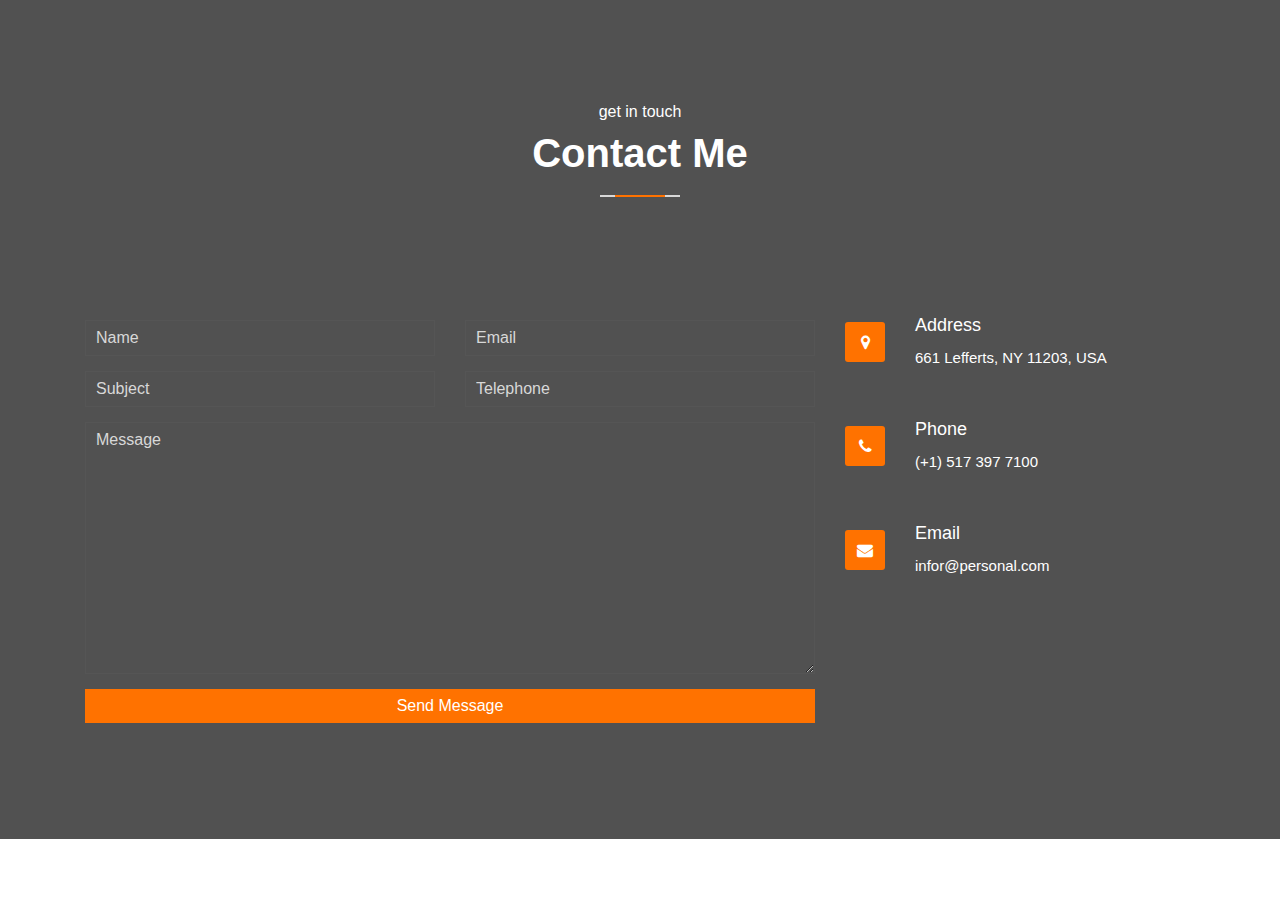
<file: eProject/contact.html>
<link href="//maxcdn.bootstrapcdn.com/bootstrap/4.1.1/css/bootstrap.min.css" rel="stylesheet" id="bootstrap-css">
<script src="//maxcdn.bootstrapcdn.com/bootstrap/4.1.1/js/bootstrap.min.js"></script>
<script src="//cdnjs.cloudflare.com/ajax/libs/jquery/3.2.1/jquery.min.js"></script>
<link rel="stylesheet" href="./content/contact.css">
<!------ Include the above in your HEAD tag ---------->

<link href="https://stackpath.bootstrapcdn.com/font-awesome/4.7.0/css/font-awesome.min.css" rel="stylesheet"
    integrity="sha384-wvfXpqpZZVQGK6TAh5PVlGOfQNHSoD2xbE+QkPxCAFlNEevoEH3Sl0sibVcOQVnN" crossorigin="anonymous">
<link href="https://fonts.googleapis.com/css?family=Poppins:400,500,600,800,900%7cRaleway:300,400,500,600,700"
    rel="stylesheet">

<body>
    <section class="contact pt-100 pb-100" id="contact">
        <div class="container">
            <div class="row">
                <div class="col-xl-6 mx-auto text-center">
                    <div class="section-title mb-100">
                        <p>get in touch</p>
                        <h4>contact me</h4>
                    </div>
                </div>
            </div>
            <div class="row text-center">
                <div class="col-md-8">
                    <form action="#" class="contact-form">
                        <div class="row">
                            <div class="col-xl-6">
                                <input type="text" placeholder="name">
                            </div>
                            <div class="col-xl-6">
                                <input type="email" required  placeholder="email">
                            </div>
                            <div class="col-xl-6">
                                <input type="text" placeholder="subject">
                            </div>
                            <div class="col-xl-6">
                                <input type="text" placeholder="telephone">
                            </div>
                            <div class="col-xl-12">
                                <textarea placeholder="message" cols="30" rows="10"></textarea>
                                <input type="submit" value="send message">
                            </div>
                        </div>
                    </form>
                </div>
                <div class="col-md-4">
                    <div class="single-contact">
                        <i class="fa fa-map-marker"></i>
                        <h5>Address</h5>
                        <p>661 Lefferts, NY 11203, USA</p>
                    </div>
                    <div class="single-contact">
                        <i class="fa fa-phone"></i>
                        <h5>Phone</h5>
                        <p>(+1) 517 397 7100</p>
                    </div>
                    <div class="single-contact">
                        <i class="fa fa-envelope"></i>
                        <h5>Email</h5>
                        <p>infor@personal.com</p>
                    </div>
                </div>
            </div>
        </div>
    </section>
</body>
</file>
<file: eProject/content/contact.css>
.pb-100 {
  padding-bottom: 100px;
}
.pt-100 {
  padding-top: 100px;
}
.mb-100 {
  margin-bottom: 100px;
}

::placeholder {
  color: #d8d8d8;
}
a {
  text-decoration: none;
  color: #333;
  -webkit-transition: 0.4s;
  transition: 0.4s;
}
.section-title {
  position: relative;
}
.section-title p {
  font-size: 16px;
  margin-bottom: 5px;
  font-weight: 400;
}
.section-title h4 {
  font-size: 40px;
  font-weight: 600;
  text-transform: capitalize;
  position: relative;
  padding-bottom: 20px;
  display: inline-block;
}
.section-title h4::before {
  position: absolute;
  content: "";
  width: 80px;
  height: 2px;
  background-color: #d8d8d8;
  bottom: 0;
  left: 50%;
  margin-left: -40px;
}
.section-title h4::after {
  position: absolute;
  content: "";
  width: 50px;
  height: 2px;
  background-color: #ff7200;
  left: 0;
  bottom: 0;
  left: 50%;
  margin-left: -25px;
}
.contact {
  background-image: url("https://images.unsplash.com/photo-1628261582132-80e86389893e?ixlib=rb-1.2.1&ixid=MnwxMjA3fDB8MHxzZWFyY2h8MTR8fGJhY2slMjBncm91bmR8ZW58MHx8MHx8&auto=format&fit=crop&w=600&q=60");
  background-size: cover;
  background-position: center;
  background-attachment: fixed;
  position: relative;
  z-index: 2;
  color: #fff;
  height: max-content;
}
.contact-form input,
textarea {
  width: 100%;
  border: 1px solid #555;
  padding: 5px 10px;
  text-transform: capitalize;
  margin-top: 15px;
  background-color: transparent;
  color: #fff;
}
.contact:before {
  position: absolute;
  content: "";
  width: 100%;
  height: 100%;
  left: 0;
  top: 0;
  background-color: #333;
  z-index: -1;
  opacity: 0.85;
  -ms-filter: "progid:DXImageTransform.Microsoft.Alpha(Opacity=85)";
}
.single-contact {
  text-align: left;
  position: relative;
  padding-left: 70px;
  margin-bottom: 50px;
  margin-top: 10px;
}
.single-contact i.fa {
  position: absolute;
  left: 0;
  top: 50%;
  -webkit-transform: translateY(-50%);
  transform: translateY(-50%);
  background-color: #ff7200;
  width: 40px;
  height: 40px;
  line-height: 40px;
  text-align: center;
  border-radius: 3px;
}
.single-contact h5 {
  font-size: 18px;
  margin-bottom: 10px;
  font-weight: 500;
}
.single-contact p {
  font-size: 15px;
  font-weight: 400;
}
.contact-form input[type="submit"] {
  background-color: #ff7200;
  border: 0px;
  cursor: pointer;
  font-size: 16px;
  -webkit-transition: 0.4s;
  transition: 0.4s;
}
.contact-form input[type="submit"]:hover {
  background-color: #cc5b00;
}
.contact-form input:focus,
textarea:focus {
  border-color: #cc5b00;
}
</file>
